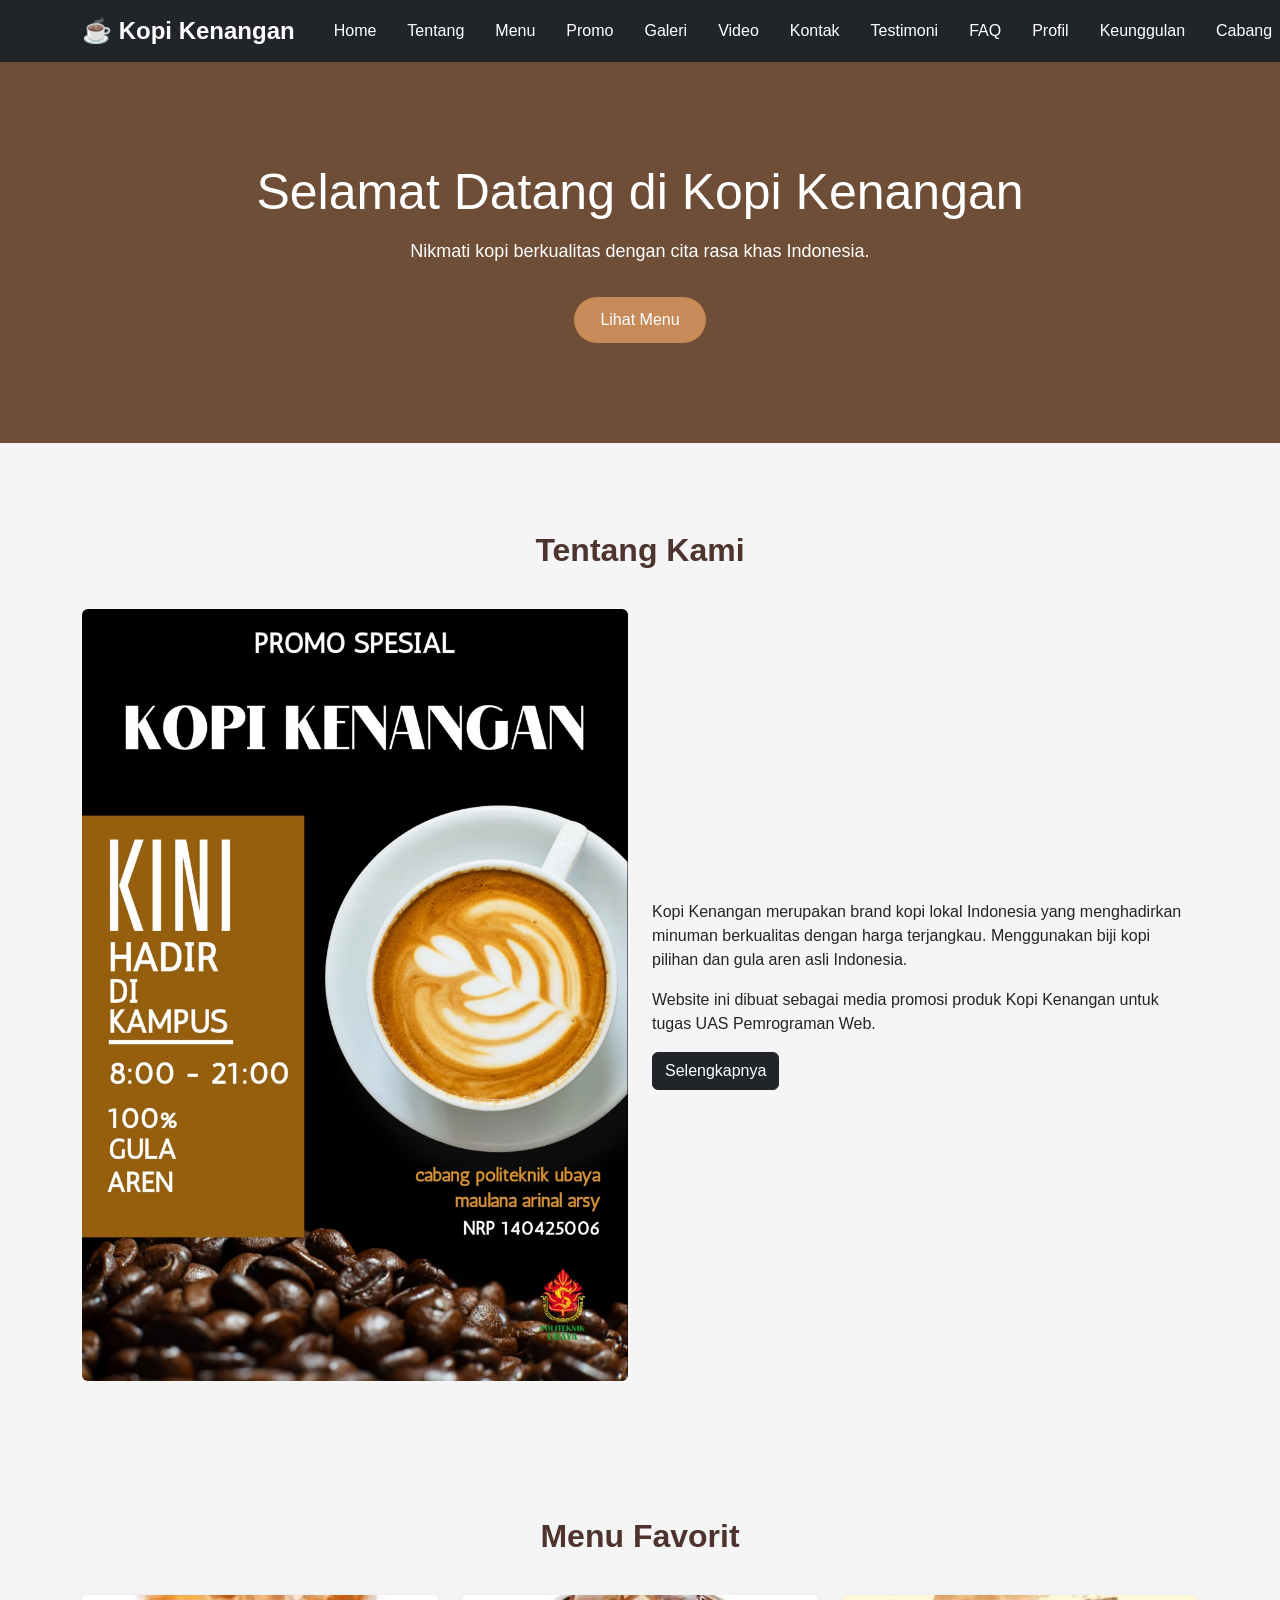
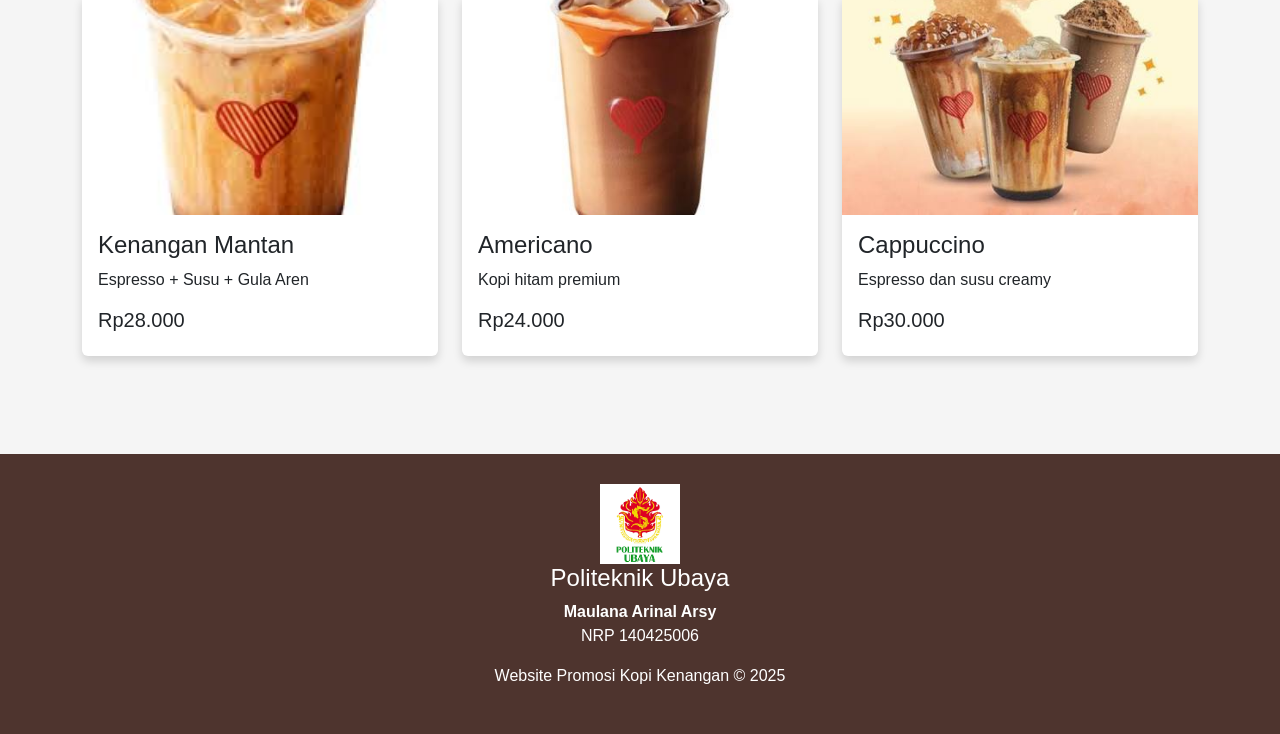
<file: index.html>
<!DOCTYPE html>
<html lang="id">
<head>
<meta charset="UTF-8">
<meta name="viewport" content="width=device-width, initial-scale=1.0">

<title>Kopi Kenangan</title>

<link href="https://cdn.jsdelivr.net/npm/bootstrap@5.3.3/dist/css/bootstrap.min.css" rel="stylesheet">
<link rel="stylesheet" href="style.css">

</head>

<body>

<!-- Navbar -->

<nav class="navbar navbar-expand-lg navbar-dark bg-dark">

<div class="container">

<a class="navbar-brand fw-bold" href="index.html">
☕ Kopi Kenangan
</a>

<button class="navbar-toggler" type="button" data-bs-toggle="collapse" data-bs-target="#menu">
<span class="navbar-toggler-icon"></span>
</button>

<div class="collapse navbar-collapse" id="menu">

<ul class="navbar-nav ms-auto">

<li class="nav-item">
<a class="nav-link active" href="index.html">Home</a>
</li>

<li class="nav-item">
<a class="nav-link" href="tentang.html">Tentang</a>
</li>

<li class="nav-item">
<a class="nav-link" href="menu.html">Menu</a>
</li>

<li class="nav-item">
<a class="nav-link" href="promo.html">Promo</a>
</li>

<li class="nav-item">
<a class="nav-link" href="galeri.html">Galeri</a>
</li>

<li class="nav-item">
<a class="nav-link" href="video.html">Video</a>
</li>

<li class="nav-item">
<a class="nav-link" href="kontak.html">Kontak</a>
</li>

<li class="nav-item">
<a class="nav-link" href="testimoni.html">Testimoni</a>
</li>

<li class="nav-item">
<a class="nav-link" href="faq.html">FAQ</a>
</li>

<li class="nav-item">
<a class="nav-link" href="profil.html">Profil</a>
</li>

<li class="nav-item">
<a class="nav-link" href="keunggulan.html">Keunggulan</a>
</li>

<li class="nav-item">
<a class="nav-link" href="cabang.html">Cabang</a>
</li>

<li class="nav-item">
<a class="nav-link" href="member.html">Member</a>
</li>

</ul>

</div>

</div>

</nav>

<!-- Hero -->

<section class="hero">

<div class="container">

<h1>Selamat Datang di Kopi Kenangan</h1>

<p class="mt-3">
Nikmati kopi berkualitas dengan cita rasa khas Indonesia.
</p>

<a href="menu.html" class="btn btn-custom mt-3">
Lihat Menu
</a>

</div>

</section>

<!-- Tentang -->

<div class="container py-5">

<h2 class="section-title">
Tentang Kami
</h2>

<div class="row align-items-center">

<div class="col-md-6">

<img src="img/banner.jpg" class="img-fluid rounded">

</div>

<div class="col-md-6">

<p>

Kopi Kenangan merupakan brand kopi lokal Indonesia yang menghadirkan minuman berkualitas dengan harga terjangkau. Menggunakan biji kopi pilihan dan gula aren asli Indonesia.

</p>

<p>

Website ini dibuat sebagai media promosi produk Kopi Kenangan untuk tugas UAS Pemrograman Web.

</p>

<a href="tentang.html" class="btn btn-dark">
Selengkapnya
</a>

</div>

</div>

</div>

<!-- Menu -->

<div class="container py-5">

<h2 class="section-title">
Menu Favorit
</h2>

<div class="row">

<div class="col-md-4">

<div class="card">

<img src="img/kopi1.jpg" class="card-img-top">

<div class="card-body">

<h4>Kenangan Mantan</h4>

<p>Espresso + Susu + Gula Aren</p>

<h5>Rp28.000</h5>

</div>

</div>

</div>

<div class="col-md-4">

<div class="card">

<img src="img/kopi2.jpg" class="card-img-top">

<div class="card-body">

<h4>Americano</h4>

<p>Kopi hitam premium</p>

<h5>Rp24.000</h5>

</div>

</div>

</div>

<div class="col-md-4">

<div class="card">

<img src="img/kopi3.jpg" class="card-img-top">

<div class="card-body">

<h4>Cappuccino</h4>

<p>Espresso dan susu creamy</p>

<h5>Rp30.000</h5>

</div>

</div>

</div>

</div>

</div>

<!-- Footer -->

<footer>

<img src="img/logo-ubaya.png" class="logo">

<h4>Politeknik Ubaya</h4>

<p>

<b>Maulana Arinal Arsy</b><br>

NRP 140425006

</p>

<p>

Website Promosi Kopi Kenangan © 2025

</p>

</footer>

<script src="https://cdn.jsdelivr.net/npm/bootstrap@5.3.3/dist/js/bootstrap.bundle.min.js"></script>

</body>
</html>
</file>
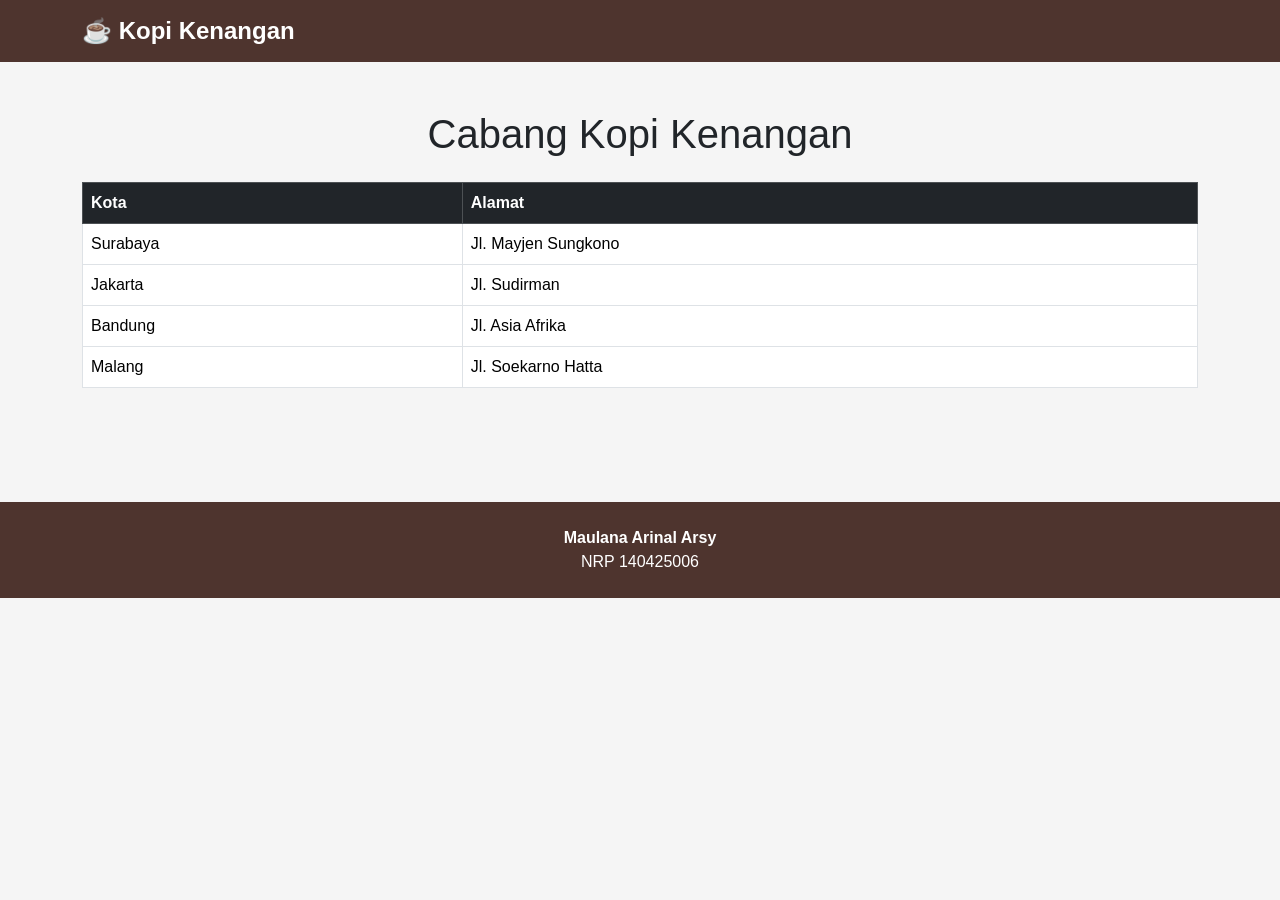
<file: cabang.html>
<!DOCTYPE html>
<html lang="id">
<head>
<meta charset="UTF-8">
<title>Cabang</title>
<link href="https://cdn.jsdelivr.net/npm/bootstrap@5.3.3/dist/css/bootstrap.min.css" rel="stylesheet">
<link rel="stylesheet" href="style.css">
</head>

<body>

<nav class="navbar navbar-dark">
<div class="container">
<a class="navbar-brand" href="index.html">☕ Kopi Kenangan</a>
</div>
</nav>

<div class="container py-5">

<h1 class="text-center">Cabang Kopi Kenangan</h1>

<table class="table table-bordered mt-4">

<tr class="table-dark">
<th>Kota</th>
<th>Alamat</th>
</tr>

<tr>
<td>Surabaya</td>
<td>Jl. Mayjen Sungkono</td>
</tr>

<tr>
<td>Jakarta</td>
<td>Jl. Sudirman</td>
</tr>

<tr>
<td>Bandung</td>
<td>Jl. Asia Afrika</td>
</tr>

<tr>
<td>Malang</td>
<td>Jl. Soekarno Hatta</td>
</tr>

</table>

</div>

<footer class="text-center p-4">
<b>Maulana Arinal Arsy</b><br>
NRP 140425006
</footer>

</body>
</html>
</file>
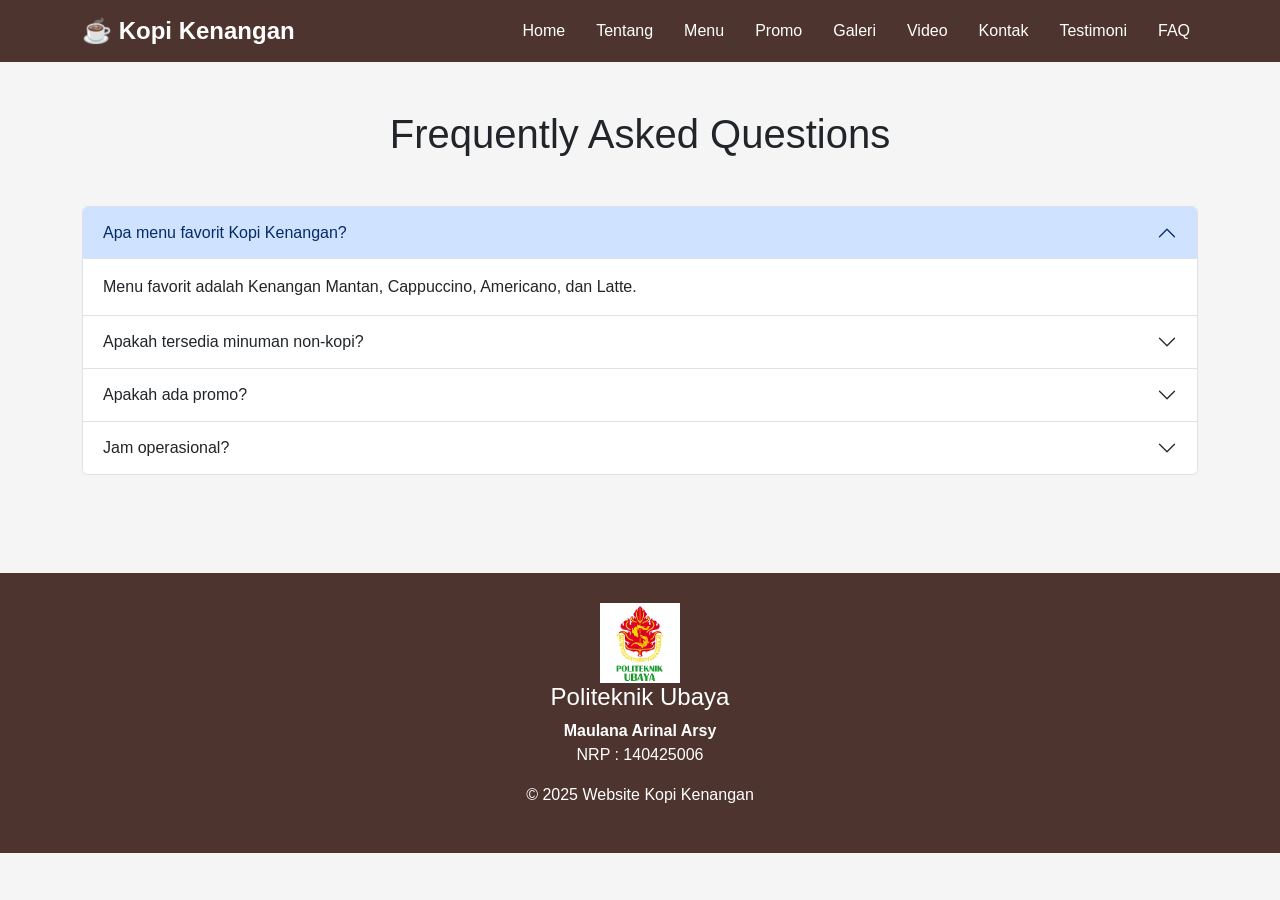
<file: faq.html>
<!DOCTYPE html>
<html lang="id">
<head>
<meta charset="UTF-8">
<meta name="viewport" content="width=device-width, initial-scale=1.0">
<title>FAQ - Kopi Kenangan</title>

<link href="https://cdn.jsdelivr.net/npm/bootstrap@5.3.3/dist/css/bootstrap.min.css" rel="stylesheet">
<link rel="stylesheet" href="style.css">
</head>

<body>

<!-- Navbar -->
<nav class="navbar navbar-expand-lg navbar-dark">
<div class="container">

<a class="navbar-brand" href="index.html">☕ Kopi Kenangan</a>

<div class="navbar-nav ms-auto">
<a class="nav-link" href="index.html">Home</a>
<a class="nav-link" href="tentang.html">Tentang</a>
<a class="nav-link" href="menu.html">Menu</a>
<a class="nav-link" href="promo.html">Promo</a>
<a class="nav-link" href="galeri.html">Galeri</a>
<a class="nav-link" href="video.html">Video</a>
<a class="nav-link" href="kontak.html">Kontak</a>
<a class="nav-link" href="testimoni.html">Testimoni</a>
<a class="nav-link active" href="faq.html">FAQ</a>
</div>

</div>
</nav>

<!-- FAQ -->
<div class="container py-5">

<h1 class="text-center mb-5">Frequently Asked Questions</h1>

<div class="accordion" id="faq">

<div class="accordion-item">
<h2 class="accordion-header">
<button class="accordion-button" data-bs-toggle="collapse" data-bs-target="#q1">
Apa menu favorit Kopi Kenangan?
</button>
</h2>
<div id="q1" class="accordion-collapse collapse show">
<div class="accordion-body">
Menu favorit adalah Kenangan Mantan, Cappuccino, Americano, dan Latte.
</div>
</div>
</div>

<div class="accordion-item">
<h2 class="accordion-header">
<button class="accordion-button collapsed" data-bs-toggle="collapse" data-bs-target="#q2">
Apakah tersedia minuman non-kopi?
</button>
</h2>
<div id="q2" class="accordion-collapse collapse">
<div class="accordion-body">
Ya, tersedia Matcha Latte, Chocolate, dan berbagai minuman lainnya.
</div>
</div>
</div>

<div class="accordion-item">
<h2 class="accordion-header">
<button class="accordion-button collapsed" data-bs-toggle="collapse" data-bs-target="#q3">
Apakah ada promo?
</button>
</h2>
<div id="q3" class="accordion-collapse collapse">
<div class="accordion-body">
Ada. Promo diperbarui setiap bulan dan dapat dilihat pada halaman Promo.
</div>
</div>
</div>

<div class="accordion-item">
<h2 class="accordion-header">
<button class="accordion-button collapsed" data-bs-toggle="collapse" data-bs-target="#q4">
Jam operasional?
</button>
</h2>
<div id="q4" class="accordion-collapse collapse">
<div class="accordion-body">
Setiap hari pukul 08.00 - 22.00 WIB.
</div>
</div>
</div>

</div>

</div>

<footer>

<img src="img/logo-ubaya.png" class="logo">

<h4>Politeknik Ubaya</h4>

<p>
<b>Maulana Arinal Arsy</b><br>
NRP : 140425006
</p>

<p>© 2025 Website Kopi Kenangan</p>

</footer>

<script src="https://cdn.jsdelivr.net/npm/bootstrap@5.3.3/dist/js/bootstrap.bundle.min.js"></script>

</body>
</html>
</file>
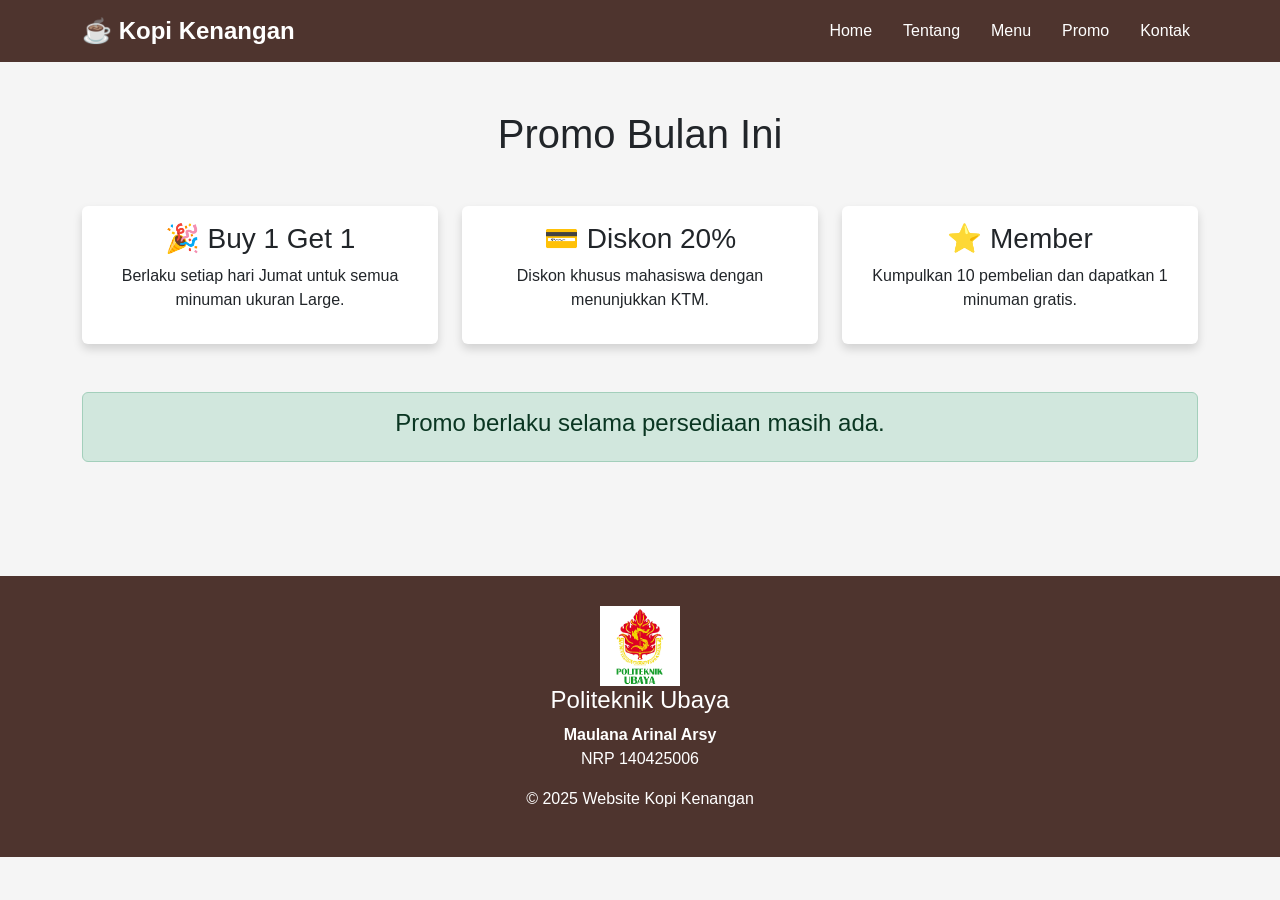
<file: galeri.html>
<!DOCTYPE html>
<html lang="id">
<head>
<meta charset="UTF-8">
<meta name="viewport" content="width=device-width, initial-scale=1.0">
<title>Promo - Kopi Kenangan</title>

<link href="https://cdn.jsdelivr.net/npm/bootstrap@5.3.3/dist/css/bootstrap.min.css" rel="stylesheet">
<link rel="stylesheet" href="style.css">
</head>

<body>

<nav class="navbar navbar-expand-lg navbar-dark">
<div class="container">

<a class="navbar-brand" href="index.html">☕ Kopi Kenangan</a>

<div class="navbar-nav ms-auto">
<a class="nav-link" href="index.html">Home</a>
<a class="nav-link" href="tentang.html">Tentang</a>
<a class="nav-link" href="menu.html">Menu</a>
<a class="nav-link active" href="promo.html">Promo</a>
<a class="nav-link" href="kontak.html">Kontak</a>
</div>

</div>
</nav>

<div class="container py-5">

<h1 class="text-center mb-5">Promo Bulan Ini</h1>

<div class="row">

<div class="col-md-4">
<div class="card p-3 text-center">
<h3>🎉 Buy 1 Get 1</h3>
<p>Berlaku setiap hari Jumat untuk semua minuman ukuran Large.</p>
</div>
</div>

<div class="col-md-4">
<div class="card p-3 text-center">
<h3>💳 Diskon 20%</h3>
<p>Diskon khusus mahasiswa dengan menunjukkan KTM.</p>
</div>
</div>

<div class="col-md-4">
<div class="card p-3 text-center">
<h3>⭐ Member</h3>
<p>Kumpulkan 10 pembelian dan dapatkan 1 minuman gratis.</p>
</div>
</div>

</div>

<div class="alert alert-success mt-5 text-center">
<h4>Promo berlaku selama persediaan masih ada.</h4>
</div>

</div>

<footer>

<img src="img/logo-ubaya.png" class="logo">

<h4>Politeknik Ubaya</h4>

<p>
<b>Maulana Arinal Arsy</b><br>
NRP 140425006
</p>

<p>© 2025 Website Kopi Kenangan</p>

</footer>

</body>
</html>
</file>
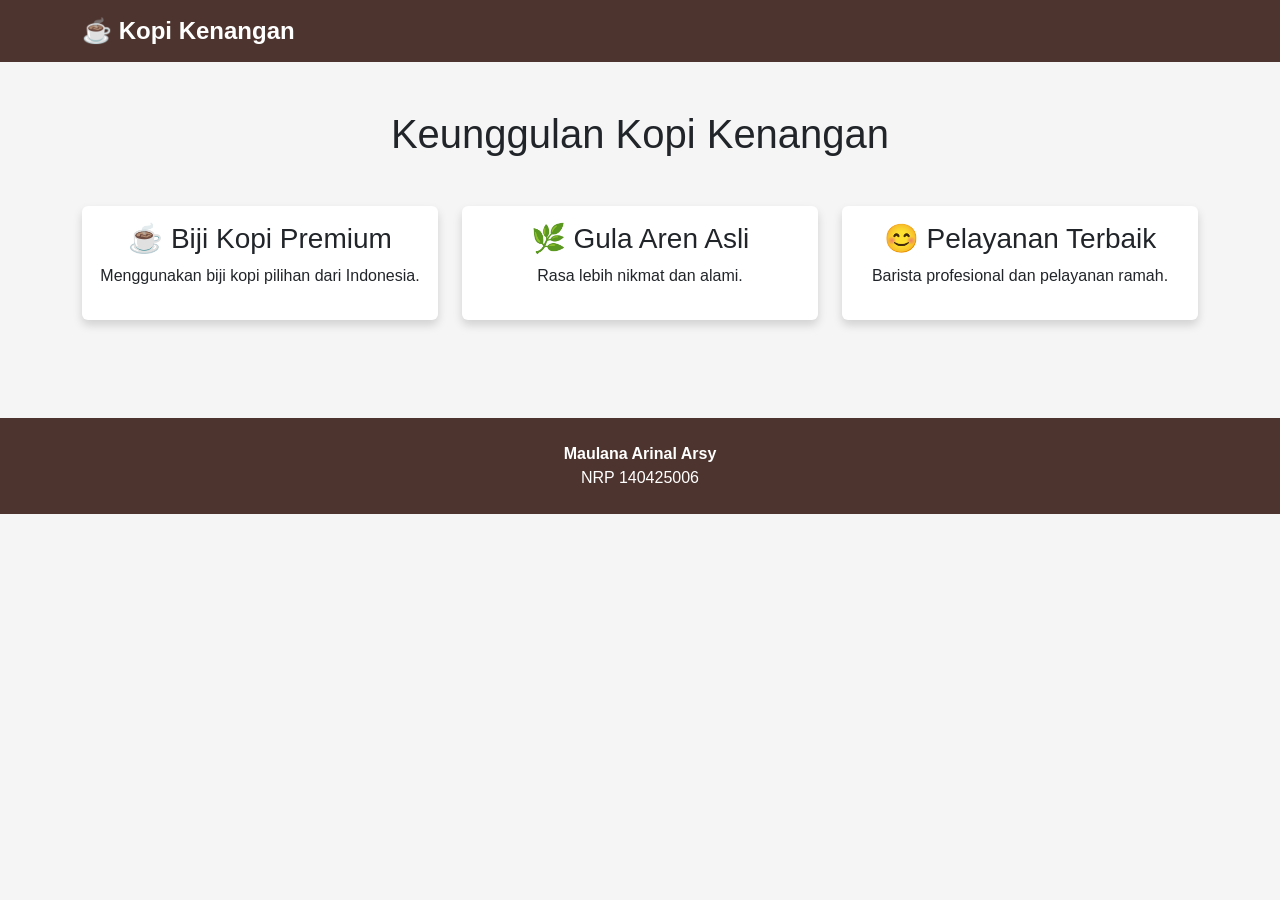
<file: keunggulan.html>
<!DOCTYPE html>
<html lang="id">
<head>
<meta charset="UTF-8">
<meta name="viewport" content="width=device-width, initial-scale=1.0">
<title>Keunggulan</title>
<link href="https://cdn.jsdelivr.net/npm/bootstrap@5.3.3/dist/css/bootstrap.min.css" rel="stylesheet">
<link rel="stylesheet" href="style.css">
</head>
<body>

<nav class="navbar navbar-expand-lg navbar-dark">
<div class="container">
<a class="navbar-brand" href="index.html">☕ Kopi Kenangan</a>
</div>
</nav>

<div class="container py-5">

<h1 class="text-center">Keunggulan Kopi Kenangan</h1>

<div class="row mt-5">

<div class="col-md-4">
<div class="card p-3 text-center">
<h3>☕ Biji Kopi Premium</h3>
<p>Menggunakan biji kopi pilihan dari Indonesia.</p>
</div>
</div>

<div class="col-md-4">
<div class="card p-3 text-center">
<h3>🌿 Gula Aren Asli</h3>
<p>Rasa lebih nikmat dan alami.</p>
</div>
</div>

<div class="col-md-4">
<div class="card p-3 text-center">
<h3>😊 Pelayanan Terbaik</h3>
<p>Barista profesional dan pelayanan ramah.</p>
</div>
</div>

</div>

</div>

<footer class="text-center p-4">
<b>Maulana Arinal Arsy</b><br>
NRP 140425006
</footer>

</body>
</html>
</file>
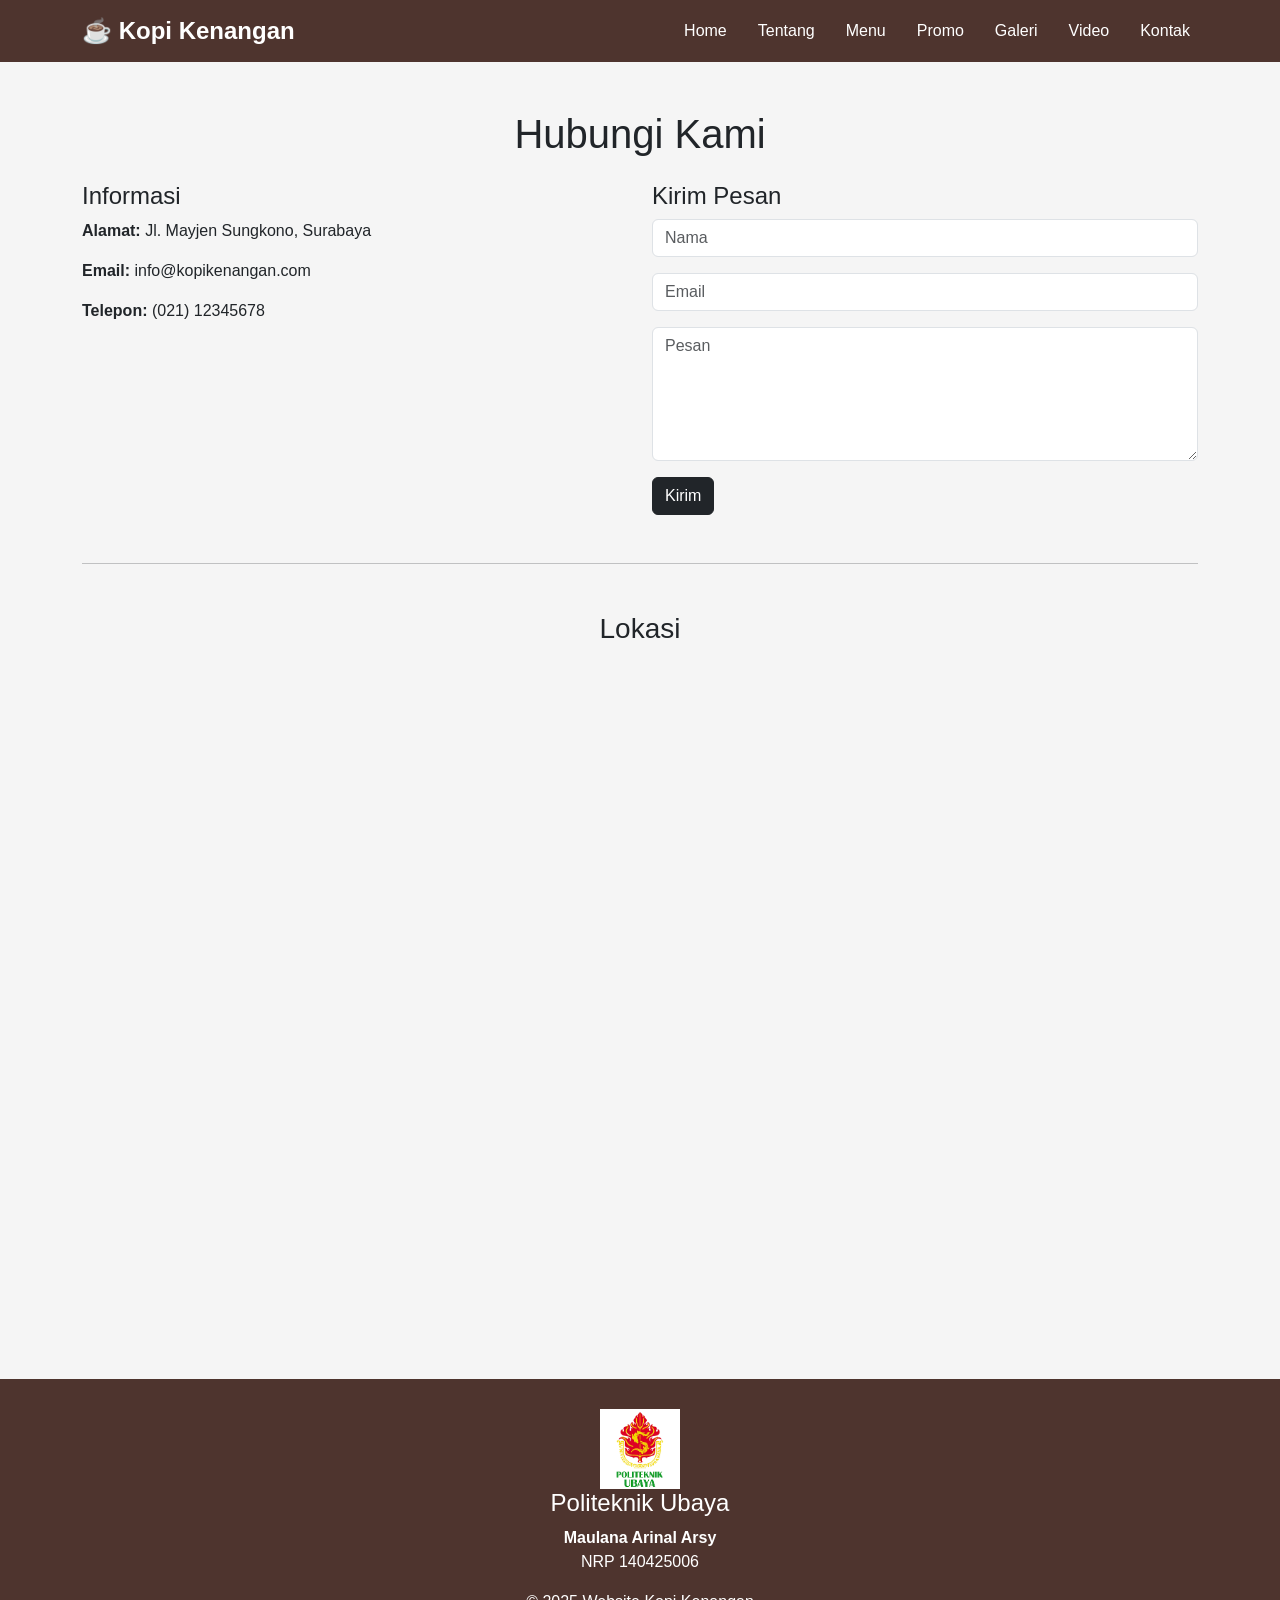
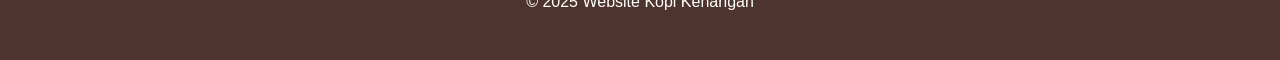
<file: kontak.html>
<!DOCTYPE html>
<html lang="id">
<head>
<meta charset="UTF-8">
<meta name="viewport" content="width=device-width, initial-scale=1.0">
<title>Kontak - Kopi Kenangan</title>

<link href="https://cdn.jsdelivr.net/npm/bootstrap@5.3.3/dist/css/bootstrap.min.css" rel="stylesheet">
<link rel="stylesheet" href="style.css">
</head>

<body>

<!-- Navbar -->
<nav class="navbar navbar-expand-lg navbar-dark">
<div class="container">

<a class="navbar-brand" href="index.html">☕ Kopi Kenangan</a>

<div class="navbar-nav ms-auto">
<a class="nav-link" href="index.html">Home</a>
<a class="nav-link" href="tentang.html">Tentang</a>
<a class="nav-link" href="menu.html">Menu</a>
<a class="nav-link" href="promo.html">Promo</a>
<a class="nav-link" href="galeri.html">Galeri</a>
<a class="nav-link" href="video.html">Video</a>
<a class="nav-link active" href="kontak.html">Kontak</a>
</div>

</div>
</nav>

<!-- Kontak -->
<div class="container py-5">

<h1 class="text-center mb-4">Hubungi Kami</h1>

<div class="row">

<div class="col-md-6">

<h4>Informasi</h4>

<p><b>Alamat:</b> Jl. Mayjen Sungkono, Surabaya</p>

<p><b>Email:</b> info@kopikenangan.com</p>

<p><b>Telepon:</b> (021) 12345678</p>

</div>

<div class="col-md-6">

<h4>Kirim Pesan</h4>

<form>

<div class="mb-3">
<input type="text" class="form-control" placeholder="Nama">
</div>

<div class="mb-3">
<input type="email" class="form-control" placeholder="Email">
</div>

<div class="mb-3">
<textarea class="form-control" rows="5" placeholder="Pesan"></textarea>
</div>

<button class="btn btn-dark">
Kirim
</button>

</form>

</div>

</div>

<hr class="my-5">

<h3 class="text-center">Lokasi</h3>

<div class="ratio ratio-16x9">
<iframe src="https://www.google.com/maps?q=Surabaya&output=embed"></iframe>
</div>

</div>

<!-- Footer -->
<footer>

<img src="img/logo-ubaya.png" class="logo">

<h4>Politeknik Ubaya</h4>

<p>
<b>Maulana Arinal Arsy</b><br>
NRP 140425006
</p>

<p>© 2025 Website Kopi Kenangan</p>

</footer>

</body>
</html>
</file>
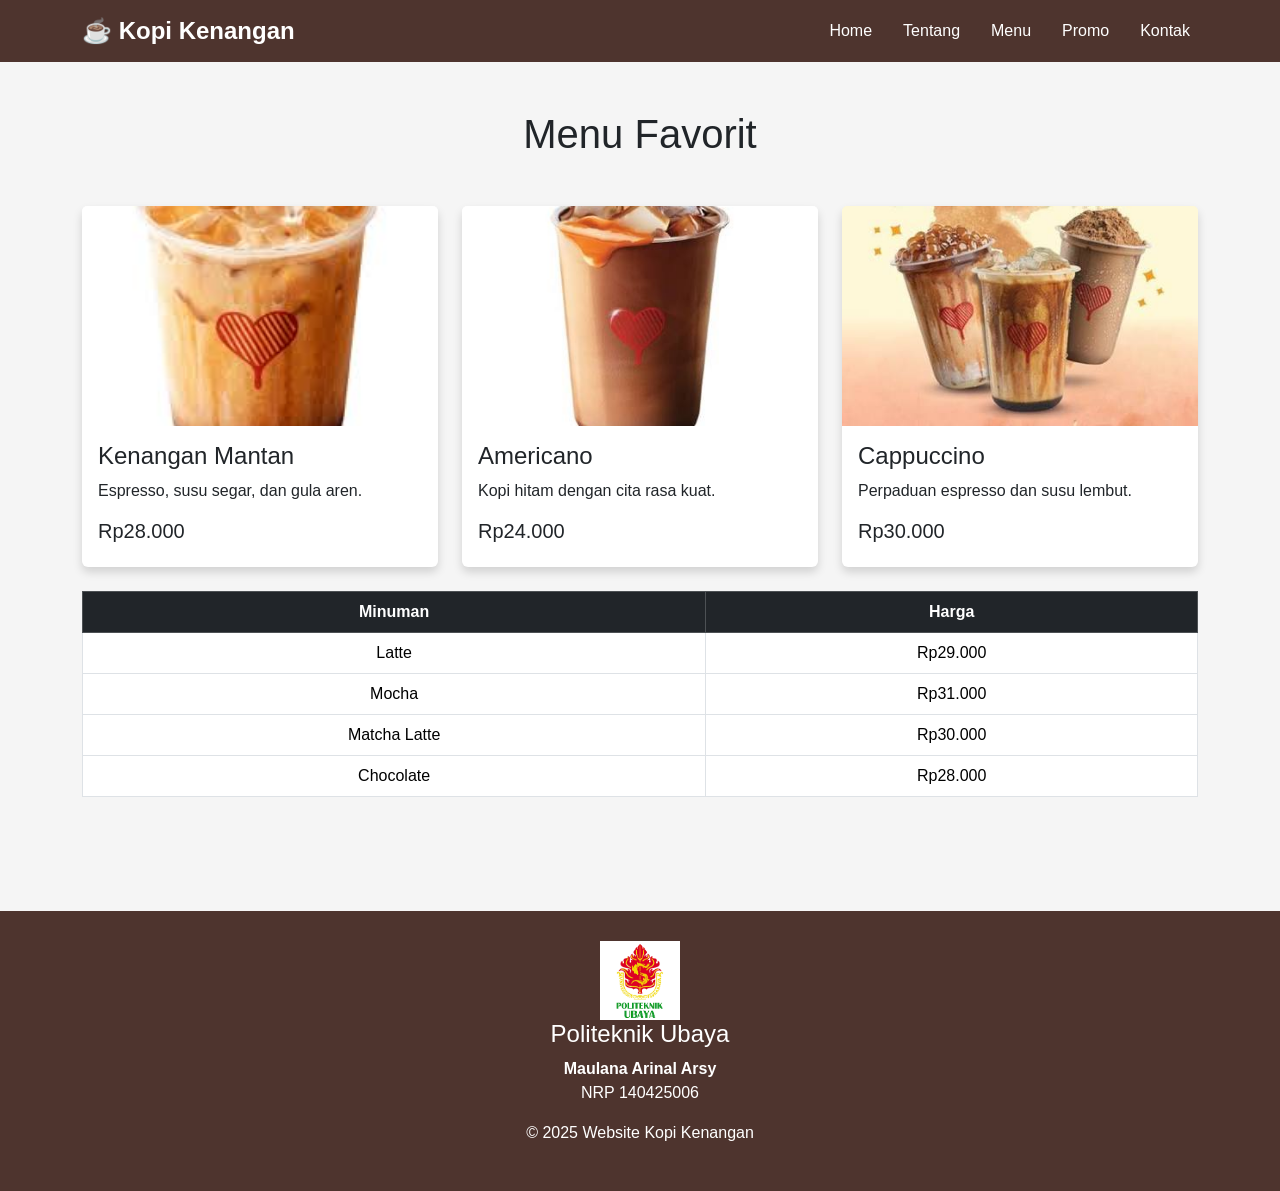
<file: menu.html>
<!DOCTYPE html>
<html lang="id">
<head>
<meta charset="UTF-8">
<meta name="viewport" content="width=device-width, initial-scale=1.0">
<title>Menu - Kopi Kenangan</title>

<link href="https://cdn.jsdelivr.net/npm/bootstrap@5.3.3/dist/css/bootstrap.min.css" rel="stylesheet">
<link rel="stylesheet" href="style.css">
</head>

<body>

<nav class="navbar navbar-expand-lg navbar-dark">
<div class="container">

<a class="navbar-brand" href="index.html">☕ Kopi Kenangan</a>

<div class="navbar-nav ms-auto">
<a class="nav-link" href="index.html">Home</a>
<a class="nav-link" href="tentang.html">Tentang</a>
<a class="nav-link active" href="menu.html">Menu</a>
<a class="nav-link" href="promo.html">Promo</a>
<a class="nav-link" href="kontak.html">Kontak</a>
</div>

</div>
</nav>

<div class="container py-5">

<h1 class="text-center mb-5">Menu Favorit</h1>

<div class="row">

<div class="col-md-4">
<div class="card">
<img src="img/kopi1.jpg" class="card-img-top">
<div class="card-body">
<h4>Kenangan Mantan</h4>
<p>Espresso, susu segar, dan gula aren.</p>
<h5>Rp28.000</h5>
</div>
</div>
</div>

<div class="col-md-4">
<div class="card">
<img src="img/kopi2.jpg" class="card-img-top">
<div class="card-body">
<h4>Americano</h4>
<p>Kopi hitam dengan cita rasa kuat.</p>
<h5>Rp24.000</h5>
</div>
</div>
</div>

<div class="col-md-4">
<div class="card">
<img src="img/kopi3.jpg" class="card-img-top">
<div class="card-body">
<h4>Cappuccino</h4>
<p>Perpaduan espresso dan susu lembut.</p>
<h5>Rp30.000</h5>
</div>
</div>
</div>

</div>

<br>

<table class="table table-bordered text-center">
<tr class="table-dark">
<th>Minuman</th>
<th>Harga</th>
</tr>

<tr>
<td>Latte</td>
<td>Rp29.000</td>
</tr>

<tr>
<td>Mocha</td>
<td>Rp31.000</td>
</tr>

<tr>
<td>Matcha Latte</td>
<td>Rp30.000</td>
</tr>

<tr>
<td>Chocolate</td>
<td>Rp28.000</td>
</tr>

</table>

</div>

<footer>

<img src="img/logo-ubaya.png" class="logo">

<h4>Politeknik Ubaya</h4>

<p>
<b>Maulana Arinal Arsy</b><br>
NRP 140425006
</p>

<p>© 2025 Website Kopi Kenangan</p>

</footer>

</body>
</html>
</file>
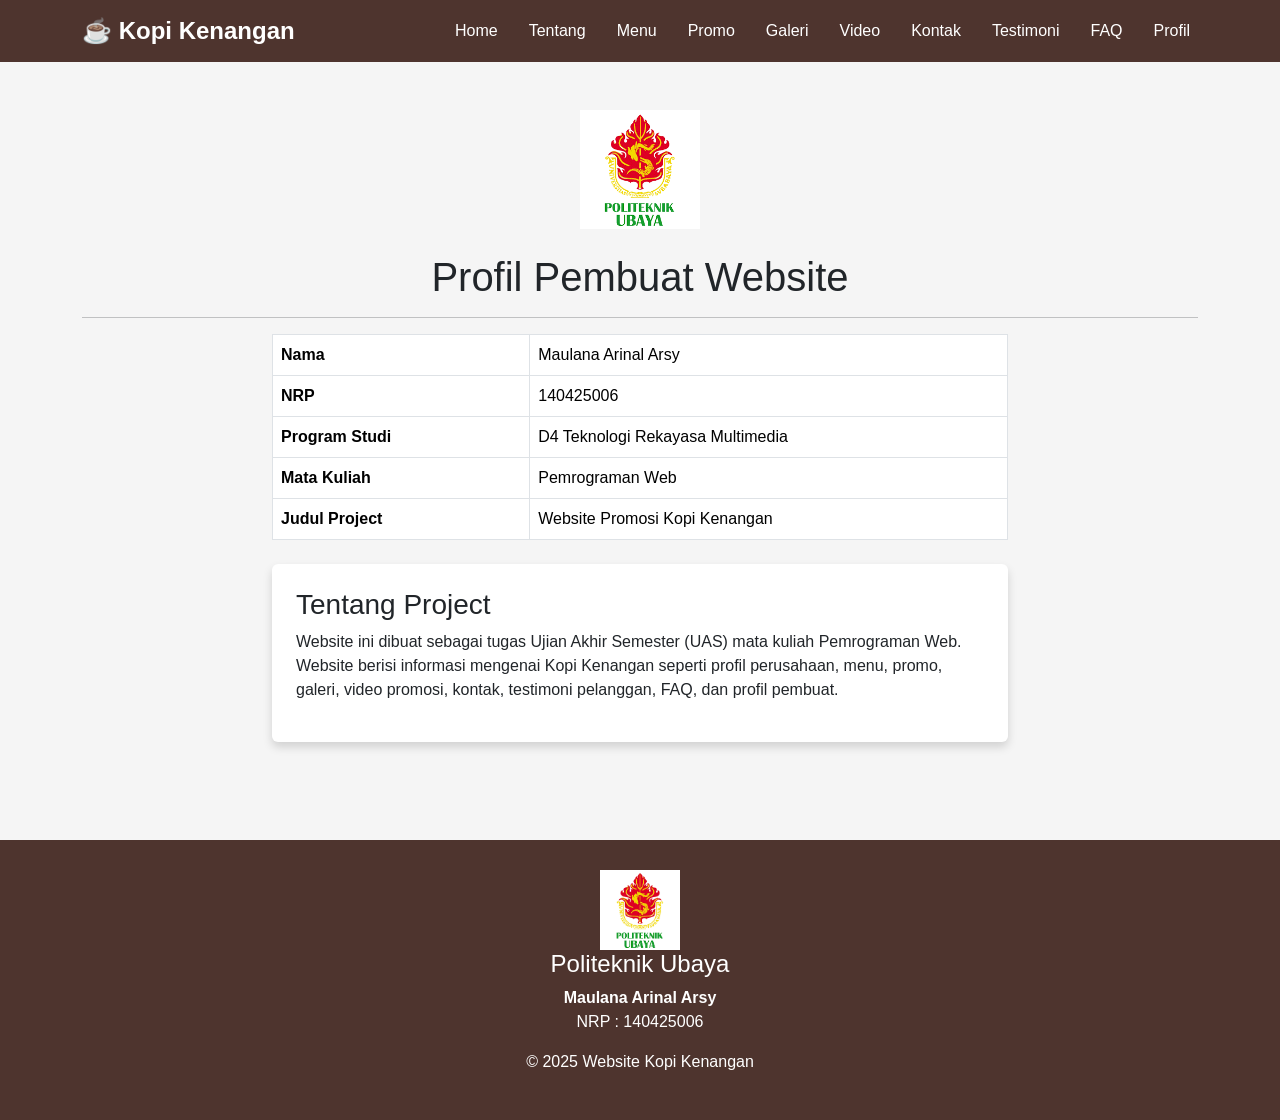
<file: profil.html>
<!DOCTYPE html>
<html lang="id">
<head>
<meta charset="UTF-8">
<meta name="viewport" content="width=device-width, initial-scale=1.0">
<title>Profil Pembuat</title>

<link href="https://cdn.jsdelivr.net/npm/bootstrap@5.3.3/dist/css/bootstrap.min.css" rel="stylesheet">
<link rel="stylesheet" href="style.css">
</head>

<body>

<!-- Navbar -->
<nav class="navbar navbar-expand-lg navbar-dark">
<div class="container">

<a class="navbar-brand" href="index.html">☕ Kopi Kenangan</a>

<div class="navbar-nav ms-auto">
<a class="nav-link" href="index.html">Home</a>
<a class="nav-link" href="tentang.html">Tentang</a>
<a class="nav-link" href="menu.html">Menu</a>
<a class="nav-link" href="promo.html">Promo</a>
<a class="nav-link" href="galeri.html">Galeri</a>
<a class="nav-link" href="video.html">Video</a>
<a class="nav-link" href="kontak.html">Kontak</a>
<a class="nav-link" href="testimoni.html">Testimoni</a>
<a class="nav-link" href="faq.html">FAQ</a>
<a class="nav-link active" href="profil.html">Profil</a>
</div>

</div>
</nav>

<!-- Profil -->
<div class="container py-5">

<div class="text-center">

<img src="img/logo-ubaya.png" width="120" class="mb-4">

<h1>Profil Pembuat Website</h1>

<hr>

</div>

<div class="row justify-content-center">

<div class="col-md-8">

<table class="table table-bordered">

<tr>
<th width="35%">Nama</th>
<td>Maulana Arinal Arsy</td>
</tr>

<tr>
<th>NRP</th>
<td>140425006</td>
</tr>

<tr>
<th>Program Studi</th>
<td>D4 Teknologi Rekayasa Multimedia</td>
</tr>

<tr>
<th>Mata Kuliah</th>
<td>Pemrograman Web</td>
</tr>

<tr>
<th>Judul Project</th>
<td>Website Promosi Kopi Kenangan</td>
</tr>

</table>

<div class="card p-4 mt-4">

<h3>Tentang Project</h3>

<p>
Website ini dibuat sebagai tugas Ujian Akhir Semester (UAS) mata kuliah
Pemrograman Web. Website berisi informasi mengenai Kopi Kenangan seperti
profil perusahaan, menu, promo, galeri, video promosi, kontak,
testimoni pelanggan, FAQ, dan profil pembuat.
</p>

</div>

</div>

</div>

</div>

<footer>

<img src="img/logo-ubaya.png" class="logo">

<h4>Politeknik Ubaya</h4>

<p>
<b>Maulana Arinal Arsy</b><br>
NRP : 140425006
</p>

<p>© 2025 Website Kopi Kenangan</p>

</footer>

<script src="https://cdn.jsdelivr.net/npm/bootstrap@5.3.3/dist/js/bootstrap.bundle.min.js"></script>

</body>
</html>
</file>
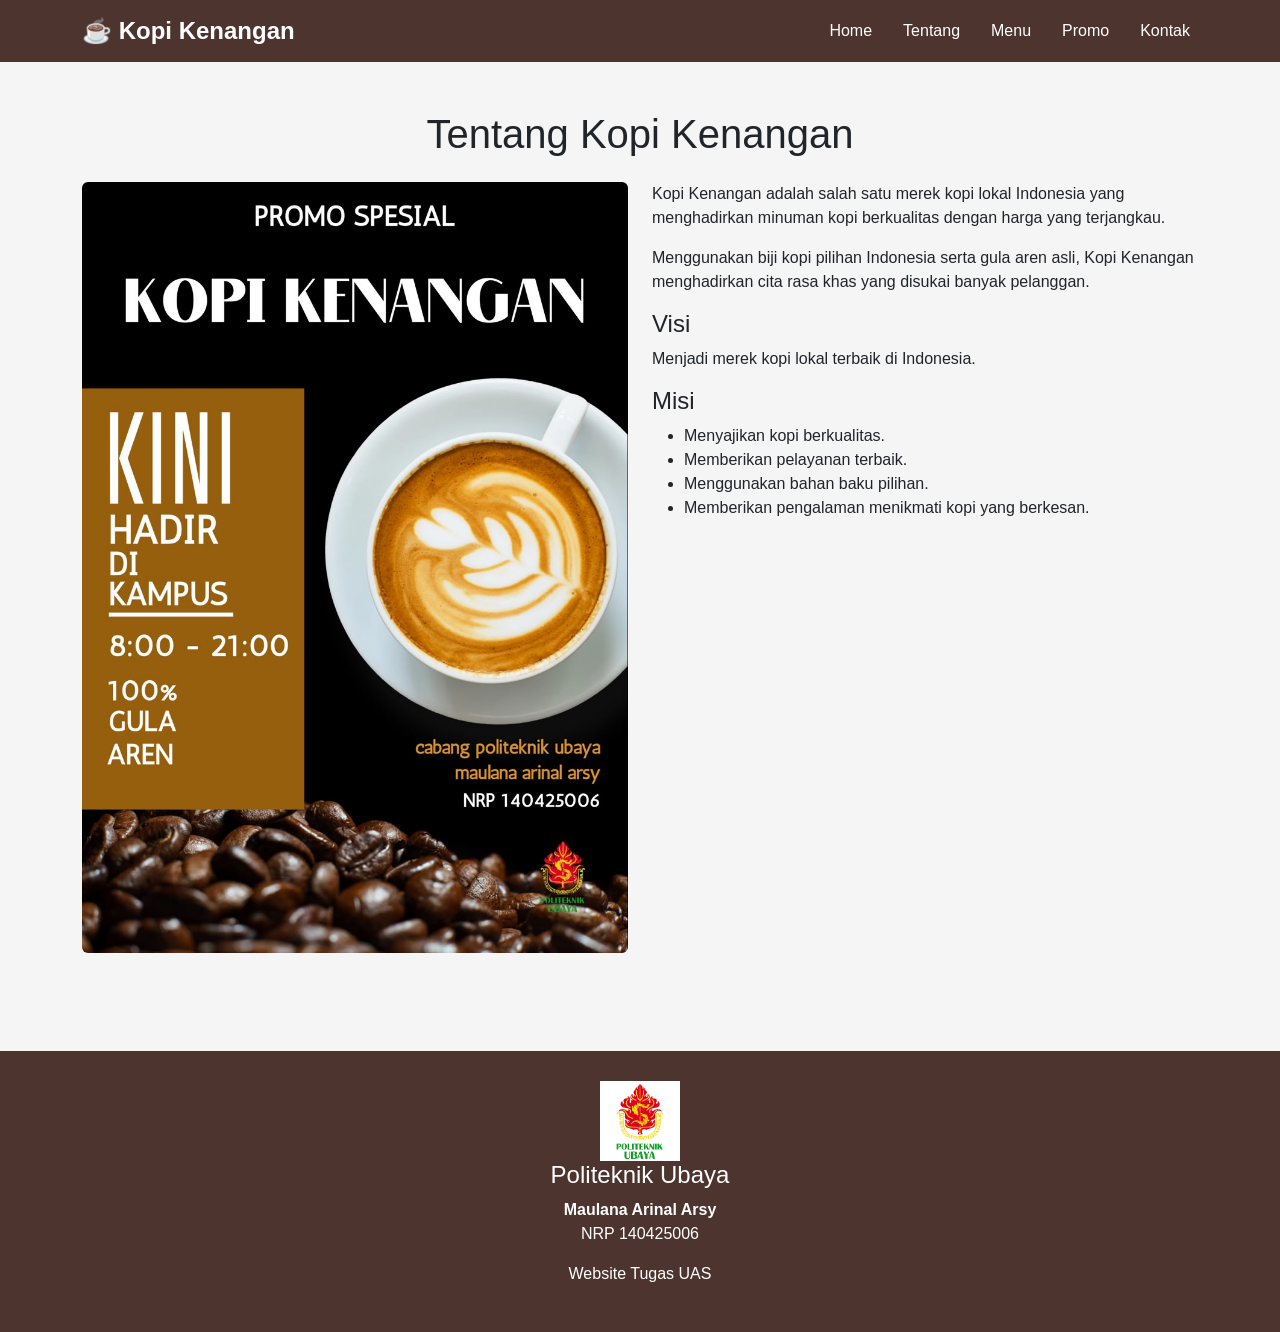
<file: tentang.html>
<!DOCTYPE html>
<html lang="id">
<head>
    <meta charset="UTF-8">
    <meta name="viewport" content="width=device-width, initial-scale=1.0">
    <title>Tentang - Kopi Kenangan</title>

    <link href="https://cdn.jsdelivr.net/npm/bootstrap@5.3.3/dist/css/bootstrap.min.css" rel="stylesheet">
    <link rel="stylesheet" href="style.css">
</head>
<body>

<nav class="navbar navbar-expand-lg navbar-dark">
    <div class="container">
        <a class="navbar-brand" href="index.html">☕ Kopi Kenangan</a>

        <div class="navbar-nav ms-auto">
            <a class="nav-link" href="index.html">Home</a>
            <a class="nav-link active" href="tentang.html">Tentang</a>
            <a class="nav-link" href="menu.html">Menu</a>
            <a class="nav-link" href="promo.html">Promo</a>
            <a class="nav-link" href="kontak.html">Kontak</a>
        </div>
    </div>
</nav>

<div class="container py-5">

<h1 class="text-center mb-4">Tentang Kopi Kenangan</h1>

<div class="row">

<div class="col-md-6">
    <img src="img/banner.jpg" class="img-fluid rounded">
</div>

<div class="col-md-6">

<p>
Kopi Kenangan adalah salah satu merek kopi lokal Indonesia yang menghadirkan minuman kopi berkualitas dengan harga yang terjangkau.
</p>

<p>
Menggunakan biji kopi pilihan Indonesia serta gula aren asli, Kopi Kenangan menghadirkan cita rasa khas yang disukai banyak pelanggan.
</p>

<h4>Visi</h4>

<p>
Menjadi merek kopi lokal terbaik di Indonesia.
</p>

<h4>Misi</h4>

<ul>
<li>Menyajikan kopi berkualitas.</li>
<li>Memberikan pelayanan terbaik.</li>
<li>Menggunakan bahan baku pilihan.</li>
<li>Memberikan pengalaman menikmati kopi yang berkesan.</li>
</ul>

</div>

</div>

</div>

<footer>

<img src="img/logo-ubaya.png" class="logo">

<h4>Politeknik Ubaya</h4>

<p>
<b>Maulana Arinal Arsy</b><br>
NRP 140425006
</p>

<p>Website Tugas UAS</p>

</footer>

</body>
</html>
</file>
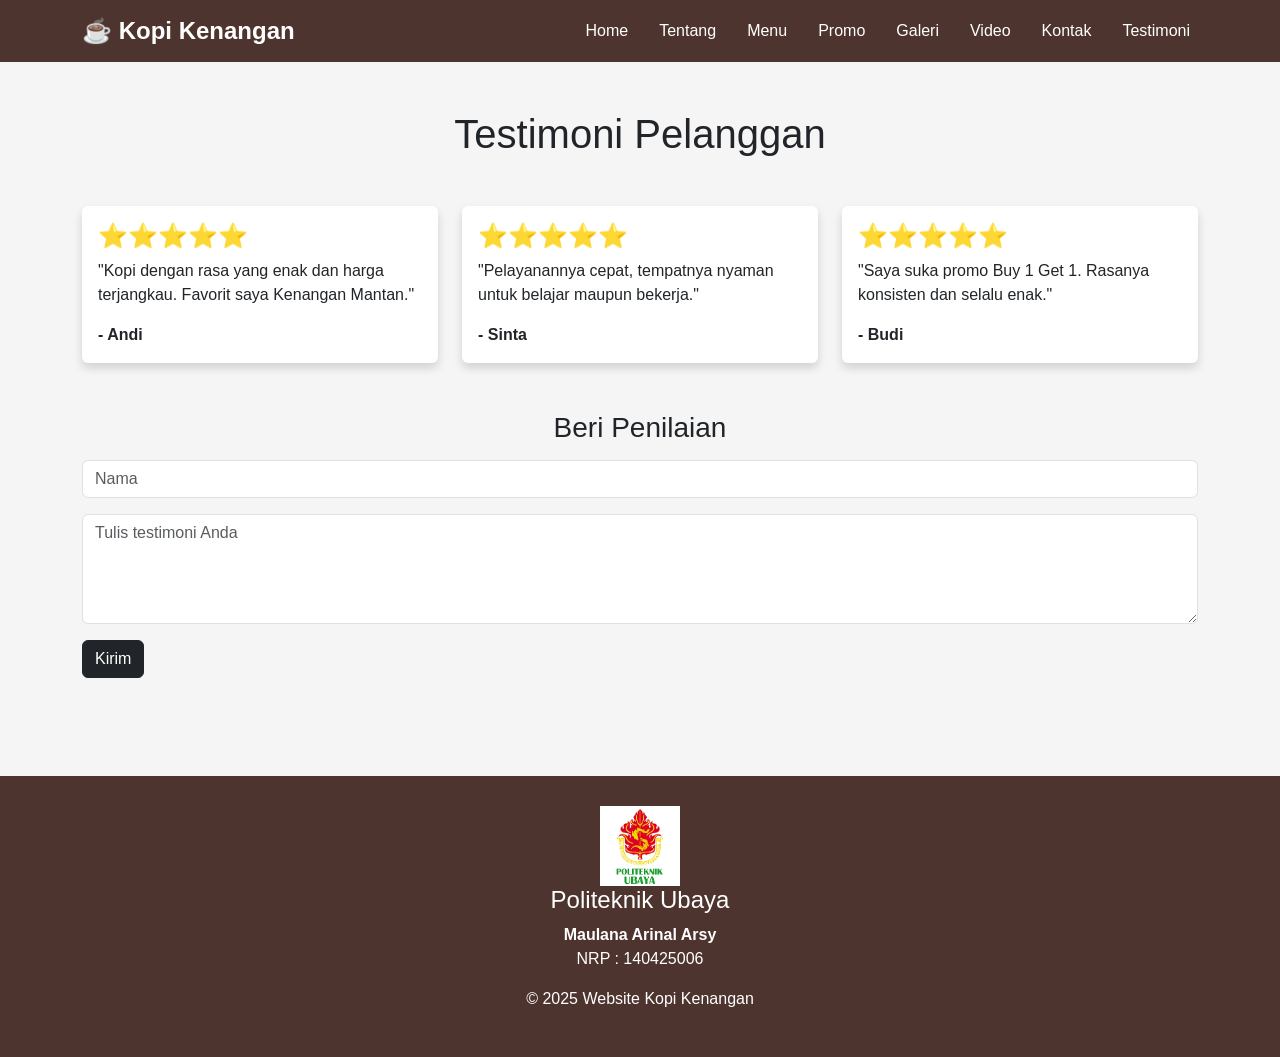
<file: testimoni.html>
<!DOCTYPE html>
<html lang="id">
<head>
<meta charset="UTF-8">
<meta name="viewport" content="width=device-width, initial-scale=1.0">
<title>Testimoni - Kopi Kenangan</title>

<link href="https://cdn.jsdelivr.net/npm/bootstrap@5.3.3/dist/css/bootstrap.min.css" rel="stylesheet">
<link rel="stylesheet" href="style.css">
</head>

<body>

<!-- Navbar -->
<nav class="navbar navbar-expand-lg navbar-dark">
<div class="container">

<a class="navbar-brand" href="index.html">☕ Kopi Kenangan</a>

<div class="navbar-nav ms-auto">
<a class="nav-link" href="index.html">Home</a>
<a class="nav-link" href="tentang.html">Tentang</a>
<a class="nav-link" href="menu.html">Menu</a>
<a class="nav-link" href="promo.html">Promo</a>
<a class="nav-link" href="galeri.html">Galeri</a>
<a class="nav-link" href="video.html">Video</a>
<a class="nav-link" href="kontak.html">Kontak</a>
<a class="nav-link active" href="testimoni.html">Testimoni</a>
</div>

</div>
</nav>

<!-- Isi -->
<div class="container py-5">

<h1 class="text-center mb-5">Testimoni Pelanggan</h1>

<div class="row">

<div class="col-md-4">
<div class="card p-3">
<h4>⭐⭐⭐⭐⭐</h4>
<p>"Kopi dengan rasa yang enak dan harga terjangkau. Favorit saya Kenangan Mantan."</p>
<b>- Andi</b>
</div>
</div>

<div class="col-md-4">
<div class="card p-3">
<h4>⭐⭐⭐⭐⭐</h4>
<p>"Pelayanannya cepat, tempatnya nyaman untuk belajar maupun bekerja."</p>
<b>- Sinta</b>
</div>
</div>

<div class="col-md-4">
<div class="card p-3">
<h4>⭐⭐⭐⭐⭐</h4>
<p>"Saya suka promo Buy 1 Get 1. Rasanya konsisten dan selalu enak."</p>
<b>- Budi</b>
</div>
</div>

</div>

<div class="mt-5">
<h3 class="text-center">Beri Penilaian</h3>

<form class="mt-3">
<input type="text" class="form-control mb-3" placeholder="Nama">

<textarea class="form-control mb-3" rows="4" placeholder="Tulis testimoni Anda"></textarea>

<button class="btn btn-dark">Kirim</button>
</form>
</div>

</div>

<!-- Footer -->
<footer>

<img src="img/logo-ubaya.png" class="logo">

<h4>Politeknik Ubaya</h4>

<p>
<b>Maulana Arinal Arsy</b><br>
NRP : 140425006
</p>

<p>© 2025 Website Kopi Kenangan</p>

</footer>

</body>
</html>
</file>
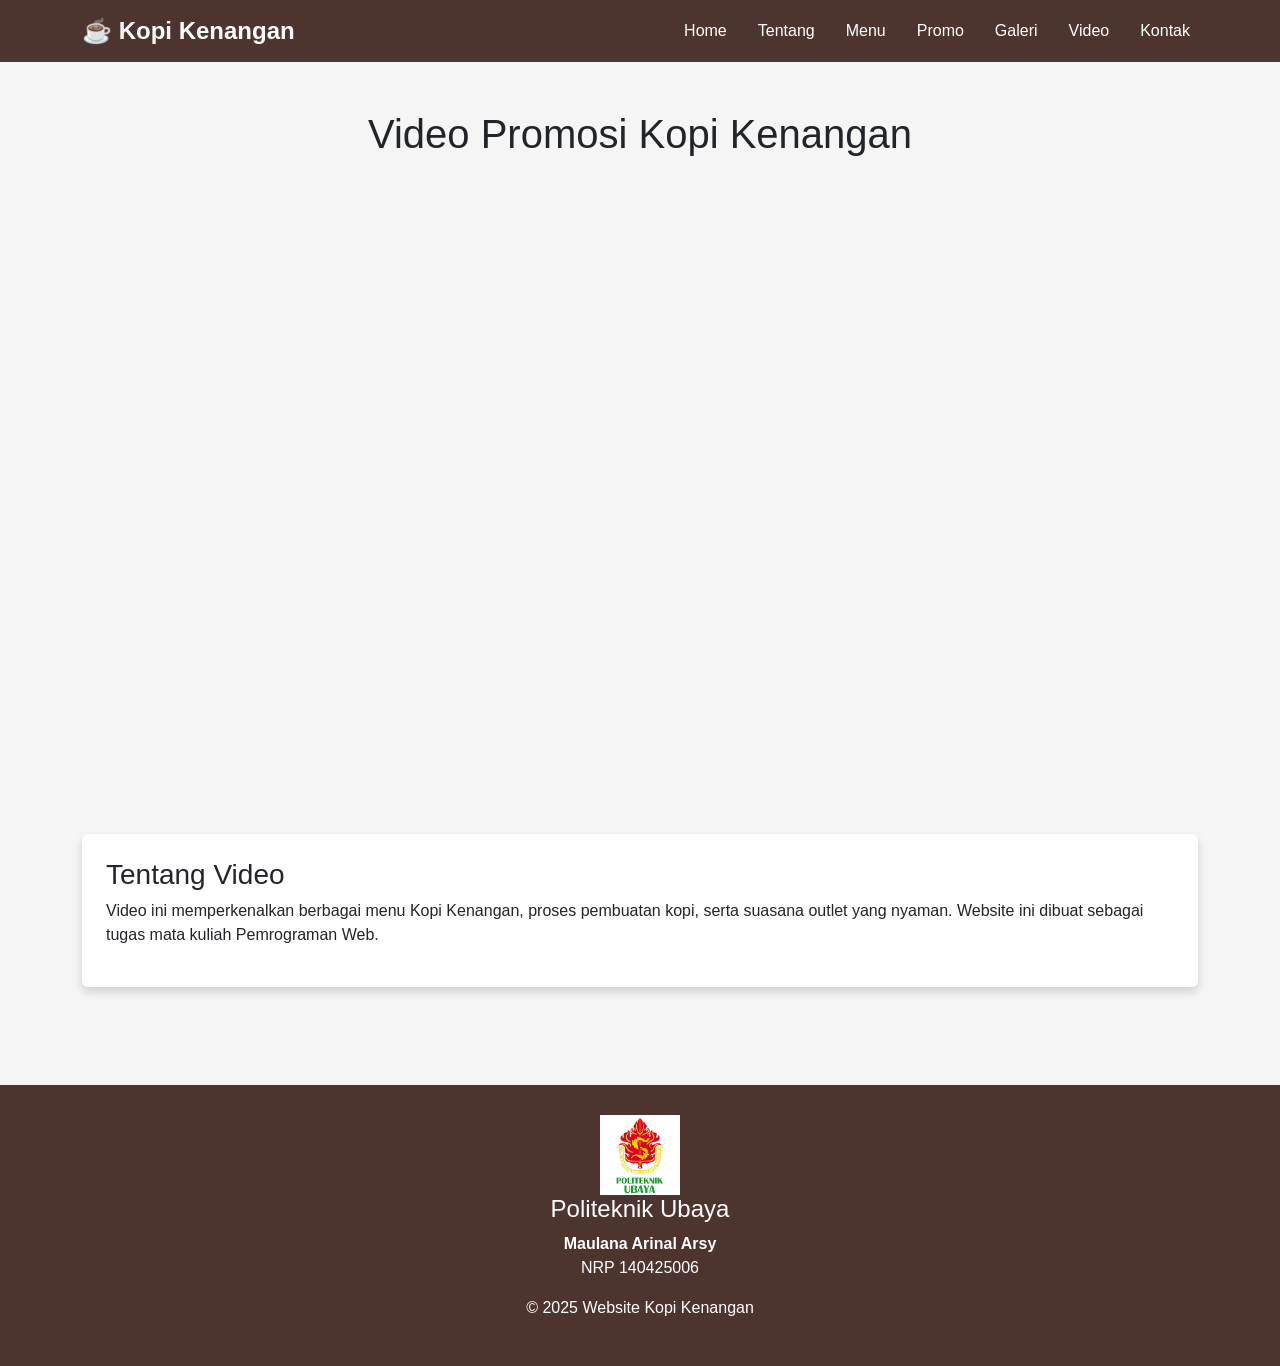
<file: video.html>
<!DOCTYPE html>
<html lang="id">
<head>
<meta charset="UTF-8">
<meta name="viewport" content="width=device-width, initial-scale=1.0">
<title>Video - Kopi Kenangan</title>

<link href="https://cdn.jsdelivr.net/npm/bootstrap@5.3.3/dist/css/bootstrap.min.css" rel="stylesheet">
<link rel="stylesheet" href="style.css">
</head>

<body>

<!-- Navbar -->
<nav class="navbar navbar-expand-lg navbar-dark">
<div class="container">

<a class="navbar-brand" href="index.html">☕ Kopi Kenangan</a>

<div class="navbar-nav ms-auto">
<a class="nav-link" href="index.html">Home</a>
<a class="nav-link" href="tentang.html">Tentang</a>
<a class="nav-link" href="menu.html">Menu</a>
<a class="nav-link" href="promo.html">Promo</a>
<a class="nav-link" href="galeri.html">Galeri</a>
<a class="nav-link active" href="video.html">Video</a>
<a class="nav-link" href="kontak.html">Kontak</a>
</div>

</div>
</nav>

<!-- Isi -->
<div class="container py-5">

<h1 class="text-center mb-4">Video Promosi Kopi Kenangan</h1>

<div class="ratio ratio-16x9 mb-4">
<iframe src="https://www.youtube.com/embed/Hg0z1l3FhJ8"
title="Video Kopi Kenangan"
allowfullscreen>
</iframe>
</div>

<div class="card p-4">

<h3>Tentang Video</h3>

<p>
Video ini memperkenalkan berbagai menu Kopi Kenangan,
proses pembuatan kopi, serta suasana outlet yang nyaman.
Website ini dibuat sebagai tugas mata kuliah Pemrograman Web.
</p>

</div>

</div>

<!-- Footer -->
<footer>

<img src="img/logo-ubaya.png" class="logo">

<h4>Politeknik Ubaya</h4>

<p>
<b>Maulana Arinal Arsy</b><br>
NRP 140425006
</p>

<p>© 2025 Website Kopi Kenangan</p>

</footer>

</body>
</html>
</file>
<file: style.css>
/* ==========================
   Website Kopi Kenangan
   Maulana Arinal Arsy
   NRP 140425006
========================== */

*{
    margin:0;
    padding:0;
    box-sizing:border-box;
}

body{
    font-family:Arial, Helvetica, sans-serif;
    background:#f5f5f5;
}

/* Navbar */
.navbar{
    background:#4E342E;
}

.navbar-brand{
    font-size:24px;
    font-weight:bold;
}

.nav-link{
    color:white !important;
    margin-left:15px;
}

.nav-link:hover{
    color:#FFD54F !important;
}

/* Hero */
.hero{
    background:#6F4E37;
    color:white;
    text-align:center;
    padding:100px 20px;
}

.hero h1{
    font-size:50px;
    margin-bottom:15px;
}

.hero p{
    font-size:18px;
}

.btn-custom{
    background:#C68B59;
    color:white;
    padding:10px 25px;
    border-radius:30px;
    text-decoration:none;
}

.btn-custom:hover{
    background:#8D6E63;
    color:white;
}

/* Judul */
.section-title{
    text-align:center;
    color:#4E342E;
    margin:40px 0;
    font-weight:bold;
}

/* Card */
.card{
    border:none;
    box-shadow:0 5px 10px rgba(0,0,0,.15);
    transition:.3s;
}

.card:hover{
    transform:translateY(-5px);
}

.card img{
    height:220px;
    object-fit:cover;
}

/* Footer */
footer{
    background:#4E342E;
    color:white;
    text-align:center;
    padding:30px;
    margin-top:50px;
}

.logo{
    width:80px;
}

/* Galeri */
.gallery img{
    width:100%;
    border-radius:10px;
    margin-bottom:20px;
}

/* Responsive */
@media(max-width:768px){

.hero h1{
    font-size:35px;
}

.hero{
    padding:70px 20px;
}

}
</file>
